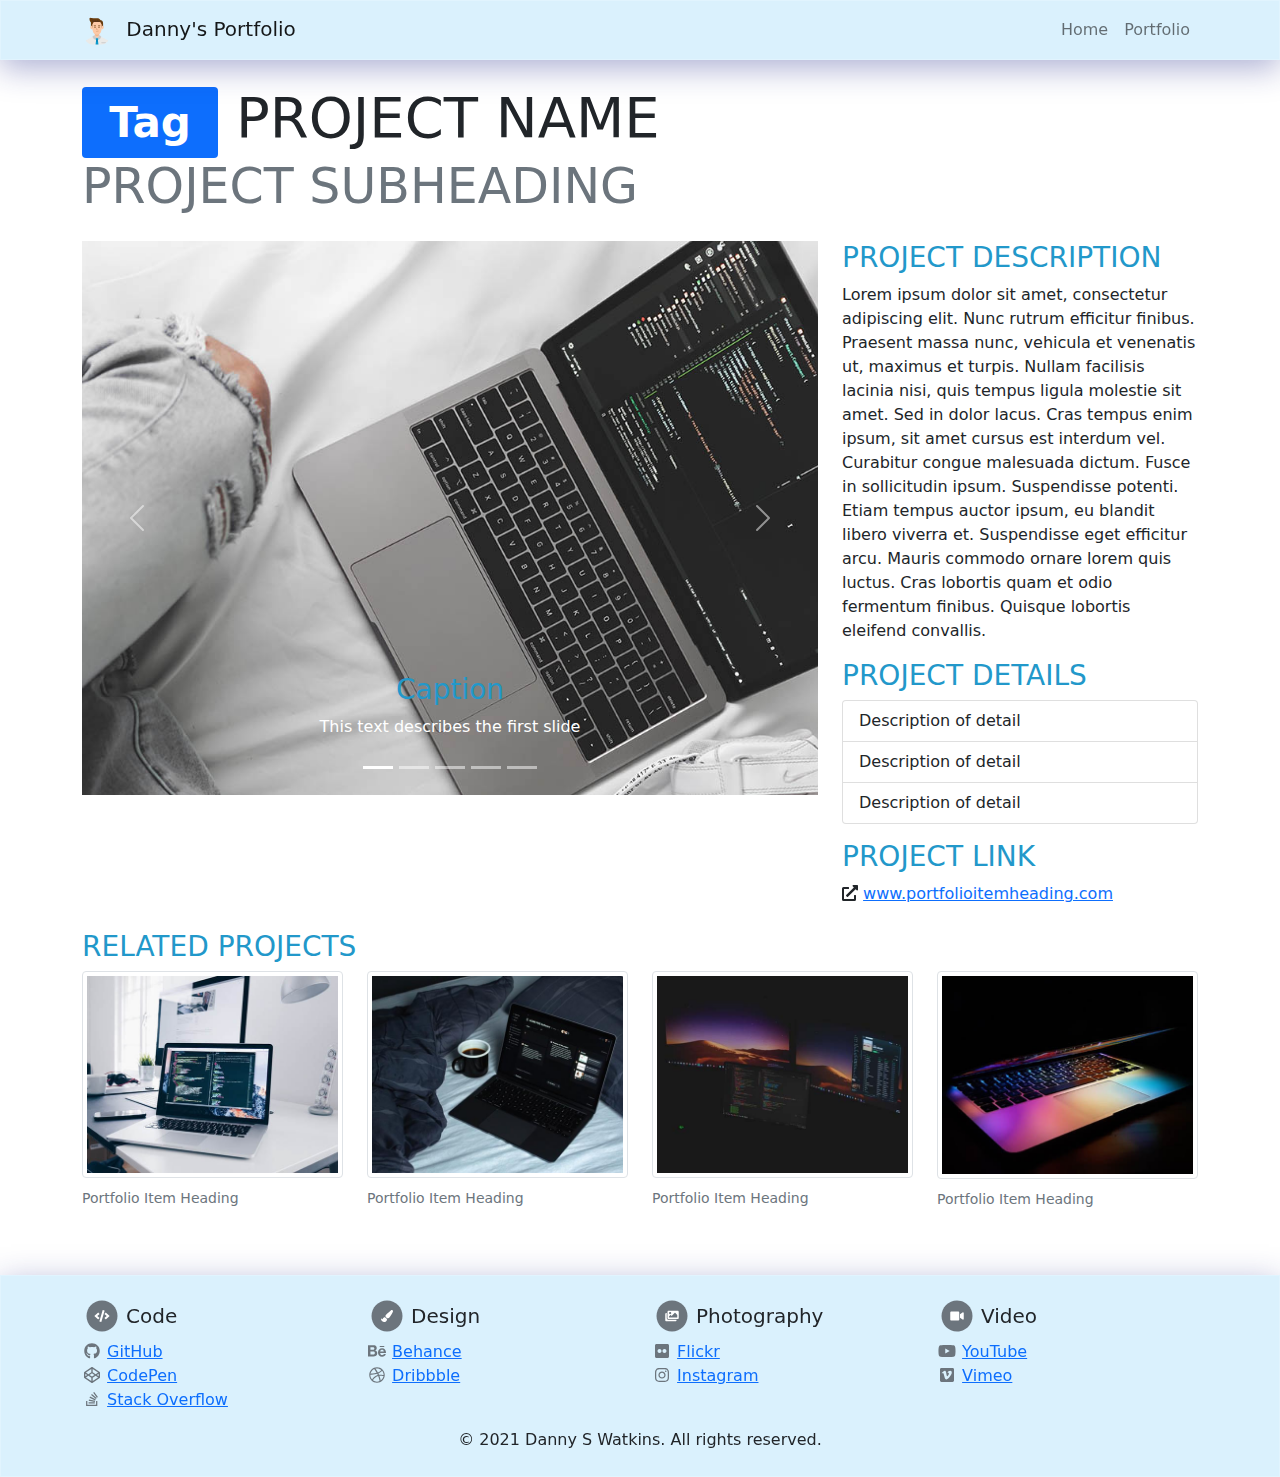
<file: portfolio-item.html>
<!DOCTYPE html>
<html>
  <head>
    <meta charset="utf-8" />
    <meta name="viewport" content="width=device-width, initial-scale=1" />
    <title>Portfolio Item - Portfolio</title>
    <link rel="stylesheet" href="css/bootstrap.min.css" />
    <!-- Custom Css Style FIle -->
    <link rel="stylesheet" href="css/style.css" />
    <script defer src="js/fontawesome-all.min.js"></script>
  </head>
  <body>
    <nav class="navbar navbar-expand-lg navbar-light nav-style">
      <div class="container">
        <a class="navbar-brand" href="index.html">
          <img
            class="rounded-circle align-middle me-2"
            style="width: 30px"
            src="img/logo.svg"
            alt="Profile Picture"
          />
          Danny's Portfolio
        </a>
        <button
          class="navbar-toggler"
          type="button"
          data-bs-toggle="collapse"
          data-bs-target="#navbar"
          aria-controls="navbar"
          aria-expanded="false"
          aria-label="Toggle navigation"
        >
          <span class="navbar-toggler-icon"></span>
        </button>
        <div class="collapse navbar-collapse" id="navbar">
          <ul class="navbar-nav ms-auto">
            <li class="nav-item">
              <a class="nav-link" href="index.html">Home</a>
            </li>
            <li class="nav-item">
              <a class="nav-link" href="portfolio-overview.html">Portfolio</a>
            </li>
          </ul>
        </div>
      </div>
    </nav>
    <div class="container mt-4">
      <h2 class="display-4 mb-4">
        <span class="badge bg-primary">Tag</span> PROJECT NAME
        <small class="d-block text-muted">PROJECT SUBHEADING</small>
      </h2>
      <div class="row mb-4">
        <div class="col-12 col-xl-8 mb-4 mb-xl-0">
          <div id="carousel" class="carousel slide" data-bs-ride="carousel">
            <ol class="carousel-indicators">
              <li
                data-bs-target="#carousel"
                data-bs-slide-to="0"
                class="active"
              ></li>
              <li data-bs-target="#carousel" data-bs-slide-to="1"></li>
              <li data-bs-target="#carousel" data-bs-slide-to="2"></li>
              <li data-bs-target="#carousel" data-bs-slide-to="3"></li>
              <li data-bs-target="#carousel" data-bs-slide-to="4"></li>
            </ol>
            <div class="carousel-inner">
              <div class="carousel-item active">
                <img
                  src="img/ph (2).jpg"
                  alt="First slide"
                  class="d-block w-100"
                />
                <div class="carousel-caption">
                  <h3>Caption</h3>
                  <p>This text describes the first slide</p>
                </div>
              </div>
              <div class="carousel-item">
                <img
                  src="img/ph (1).jpg"
                  alt="Second slide"
                  class="d-block w-100"
                />
                <div class="carousel-caption">
                  <h3>Caption</h3>
                  <p>This text describes the second slide</p>
                </div>
              </div>
              <div class="carousel-item">
                <img
                  src="img/ph (3).jpg"
                  alt="Third slide"
                  class="d-block w-100"
                />
                <div class="carousel-caption">
                  <h3>Caption</h3>
                  <p>This text describes the third slide</p>
                </div>
              </div>
              <div class="carousel-item">
                <img
                  src="img/ph (4).jpg"
                  alt="Fourth slide"
                  class="d-block w-100"
                />
                <div class="carousel-caption">
                  <h3>Caption</h3>
                  <p>This text describes the fourth slide</p>
                </div>
              </div>
              <div class="carousel-item">
                <img
                  src="img/ph (5).jpg"
                  alt="Fifth slide"
                  class="d-block w-100"
                />
                <div class="carousel-caption">
                  <h3>Caption</h3>
                  <p>This text describes the fifth slide</p>
                </div>
              </div>
            </div>
            <a
              href="#carousel"
              class="carousel-control-prev"
              role="button"
              data-bs-slide="prev"
            >
              <span
                class="carousel-control-prev-icon"
                aria-hidden="true"
              ></span>
              <span class="visually-hidden">Previous</span>
            </a>
            <a
              href="#carousel"
              class="carousel-control-next"
              role="button"
              data-bs-slide="next"
            >
              <span
                class="carousel-control-next-icon"
                aria-hidden="true"
              ></span>
              <span class="visually-hidden">Next</span>
            </a>
          </div>
        </div>
        <div class="col-12 col-xl-4">
          <h3>PROJECT DESCRIPTION</h3>
          <p>
            Lorem ipsum dolor sit amet, consectetur adipiscing elit. Nunc rutrum
            efficitur finibus. Praesent massa nunc, vehicula et venenatis ut,
            maximus et turpis. Nullam facilisis lacinia nisi, quis tempus ligula
            molestie sit amet. Sed in dolor lacus. Cras tempus enim ipsum, sit
            amet cursus est interdum vel. Curabitur congue malesuada dictum.
            Fusce in sollicitudin ipsum. Suspendisse potenti. Etiam tempus
            auctor ipsum, eu blandit libero viverra et. Suspendisse eget
            efficitur arcu. Mauris commodo ornare lorem quis luctus. Cras
            lobortis quam et odio fermentum finibus. Quisque lobortis eleifend
            convallis.
          </p>
          <h3>PROJECT DETAILS</h3>
          <ul class="list-group mb-3">
            <li class="list-group-item">Description of detail</li>
            <li class="list-group-item">Description of detail</li>
            <li class="list-group-item">Description of detail</li>
          </ul>
          <h3>PROJECT LINK</h3>
          <i class="fas fa-external-link-alt"></i>
          <a href="#0" target="_blank">www.portfolioitemheading.com</a>
        </div>
      </div>
      <h3>RELATED PROJECTS</h3>
      <div class="row mb-4">
        <div class="col-12 col-md-6 col-xl-3 mb-4">
          <a href="portfolio-item.html">
            <figure class="figure">
              <img
                class="figure-img img-fluid img-thumbnail"
                src="img/ph-item (1).jpg"
                alt="Portfolio Item Heading"
              />
              <figccaption class="figure-caption"
                >Portfolio Item Heading</figccaption
              >
            </figure>
          </a>
        </div>
        <div class="col-12 col-md-6 col-xl-3 mb-4">
          <a href="portfolio-item.html">
            <figure class="figure">
              <img
                class="figure-img img-fluid img-thumbnail"
                src="img/ph-item (2).jpg"
                alt="Portfolio Item Heading"
              />
              <figccaption class="figure-caption"
                >Portfolio Item Heading</figccaption
              >
            </figure>
          </a>
        </div>
        <div class="col-12 col-md-6 col-xl-3 mb-4">
          <a href="portfolio-item.html">
            <figure class="figure">
              <img
                class="figure-img img-fluid img-thumbnail"
                src="img/ph-item (3).jpg"
                alt="Portfolio Item Heading"
              />
              <figccaption class="figure-caption"
                >Portfolio Item Heading</figccaption
              >
            </figure>
          </a>
        </div>
        <div class="col-12 col-md-6 col-xl-3 mb-4">
          <a href="portfolio-item.html">
            <figure class="figure">
              <img
                class="figure-img img-fluid img-thumbnail"
                src="img/ph-item (5).jpg"
                alt="Portfolio Item Heading"
              />
              <figccaption class="figure-caption"
                >Portfolio Item Heading</figccaption
              >
            </figure>
          </a>
        </div>
      </div>
    </div>
    <footer class="nav-style py-4">
      <div class="container">
        <div class="row">
          <div class="col-12 col-md-6 col-xl-3">
            <div class="d-flex align-items-center mb-2">
              <div class="fa-layers fa-fw fa-2x me-1">
                <i class="fas fa-circle text-muted"></i>
                <i
                  class="fas fa-code text-white"
                  data-fa-transform="shrink-10"
                ></i>
              </div>
              <h5 class="m-0">Code</h5>
            </div>
            <ul class="list-unstyled">
              <li>
                <i class="fab fa-fw fa-github text-muted"></i>
                <a href="#0">GitHub</a>
              </li>
              <li>
                <i class="fab fa-fw fa-codepen text-muted"></i>
                <a href="#0">CodePen</a>
              </li>
              <li>
                <i class="fab fa-fw fa-stack-overflow text-muted"></i>
                <a href="#0">Stack Overflow</a>
              </li>
            </ul>
          </div>
          <div class="col-12 col-md-6 col-xl-3">
            <div class="d-flex align-items-center mb-2">
              <div class="fa-layers fa-fw fa-2x me-1">
                <i class="fas fa-circle text-muted"></i>
                <i
                  class="fas fa-paint-brush text-white"
                  data-fa-transform="shrink-10"
                ></i>
              </div>
              <h5 class="m-0">Design</h5>
            </div>
            <ul class="list-unstyled">
              <li>
                <i class="fab fa-fw fa-behance text-muted"></i>
                <a href="#0">Behance</a>
              </li>
              <li>
                <i class="fab fa-fw fa-dribbble text-muted"></i>
                <a href="#0">Dribbble</a>
              </li>
            </ul>
          </div>
          <div class="col-12 col-md-6 col-xl-3">
            <div class="d-flex align-items-center mb-2">
              <div class="fa-layers fa-fw fa-2x me-1">
                <i class="fas fa-circle text-muted"></i>
                <i
                  class="fas fa-images text-white"
                  data-fa-transform="shrink-10"
                ></i>
              </div>
              <h5 class="m-0">Photography</h5>
            </div>
            <ul class="list-unstyled">
              <li>
                <i class="fab fa-fw fa-flickr text-muted"></i>
                <a href="#0">Flickr</a>
              </li>
              <li>
                <i class="fab fa-fw fa-instagram text-muted"></i>
                <a href="#0">Instagram</a>
              </li>
            </ul>
          </div>
          <div class="col-12 col-md-6 col-xl-3">
            <div class="d-flex align-items-center mb-2">
              <div class="fa-layers fa-fw fa-2x me-1">
                <i class="fas fa-circle text-muted"></i>
                <i
                  class="fas fa-video text-white"
                  data-fa-transform="shrink-10"
                ></i>
              </div>
              <h5 class="m-0">Video</h5>
            </div>
            <ul class="list-unstyled">
              <li>
                <i class="fab fa-fw fa-youtube text-muted"></i>
                <a href="#0">YouTube</a>
              </li>
              <li>
                <i class="fab fa-fw fa-vimeo text-muted"></i>
                <a href="#0">Vimeo</a>
              </li>
            </ul>
          </div>
        </div>
        <p class="text-center mb-0">
          &copy; 2021 Danny S Watkins. All rights reserved.
        </p>
      </div>
    </footer>
    <script src="js/bootstrap.bundle.min.js"></script>
  </body>
</html>
</file>
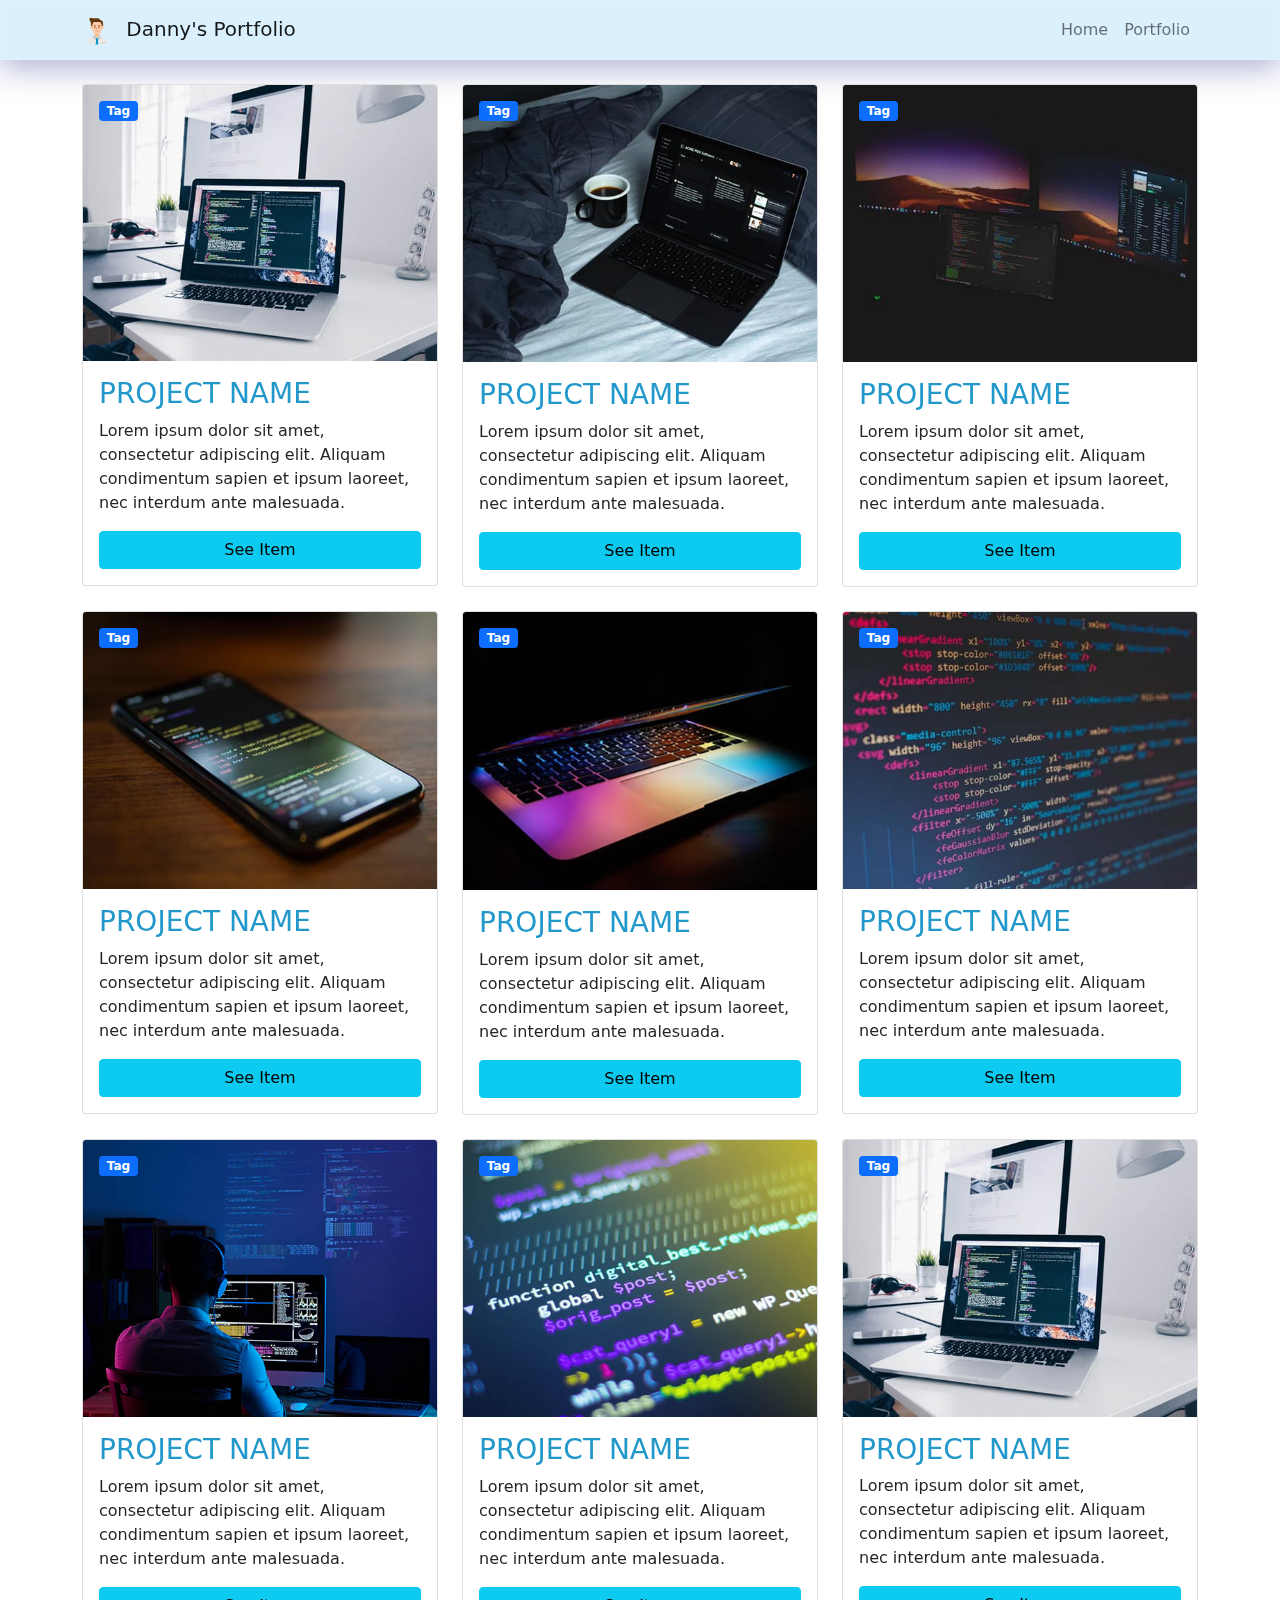
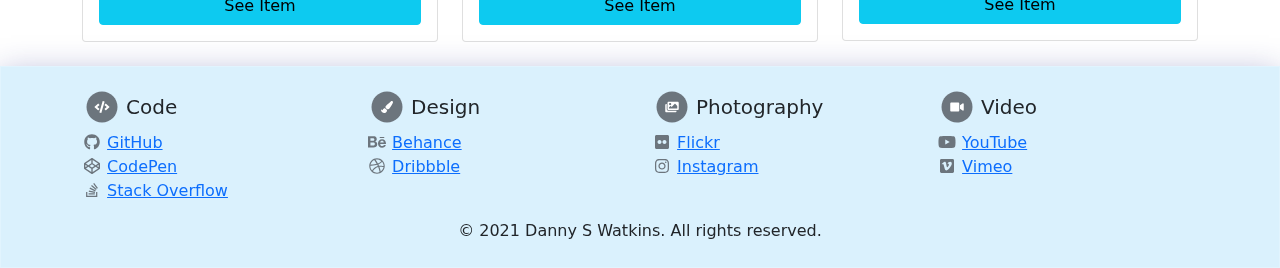
<file: portfolio-overview.html>
<!DOCTYPE html>
<html>
  <head>
    <meta charset="utf-8" />
    <meta name="viewport" content="width=device-width, initial-scale=1" />
    <title>Portfolio Overview - Portfolio</title>
    <link rel="stylesheet" href="css/bootstrap.min.css" />
    <!-- Custom Css Style FIle -->
    <link rel="stylesheet" href="css/style.css" />
    <script defer src="js/fontawesome-all.min.js"></script>
  </head>
  <body>
    <!-- Navigation Bar -->
    <nav class="navbar navbar-expand-lg navbar-light nav-style">
      <div class="container">
        <a class="navbar-brand" href="index.html">
          <img
            class="rounded-circle align-middle me-2"
            style="width: 30px"
            src="img/logo.svg"
            alt="Profile Picture"
          />
          Danny's Portfolio
        </a>
        <button
          class="navbar-toggler"
          type="button"
          data-bs-toggle="collapse"
          data-bs-target="#navbar"
          aria-controls="navbar"
          aria-expanded="false"
          aria-label="Toggle navigation"
        >
          <span class="navbar-toggler-icon"></span>
        </button>
        <div class="collapse navbar-collapse" id="navbar">
          <ul class="navbar-nav ms-auto">
            <li class="nav-item">
              <a class="nav-link" href="index.html">Home</a>
            </li>
            <li class="nav-item active" aria-current="page">
              <a class="nav-link" href="portfolio-overview.html">Portfolio</a>
            </li>
          </ul>
        </div>
      </div>
    </nav>

    <!-- Portfolio Container -->
    <div class="container mt-4">
      <div class="row">
        <div class="col-12 col-md-6 col-xl-4 mb-4">
          <div class="card">
            <div class="badge bg-primary position-absolute mt-3 ms-3">Tag</div>
            <img
              class="card-img-top"
              src="img/ph-item (1).jpg"
              alt="PROJECT NAME"
            />
            <div class="card-body">
              <h3 class="card-title">PROJECT NAME</h3>
              <p class="card-text">
                Lorem ipsum dolor sit amet, consectetur adipiscing elit. Aliquam
                condimentum sapien et ipsum laoreet, nec interdum ante
                malesuada.
              </p>
              <a
                href="portfolio-item.html"
                class="btn btn-info w-100 stretched-link"
                >See Item</a
              >
            </div>
          </div>
        </div>
        <div class="col-12 col-md-6 col-xl-4 mb-4">
          <div class="card">
            <div class="badge bg-primary position-absolute mt-3 ms-3">Tag</div>
            <img
              class="card-img-top"
              src="img/ph-item (2).jpg"
              alt="PROJECT NAME"
            />
            <div class="card-body">
              <h3 class="card-title">PROJECT NAME</h3>
              <p class="card-text">
                Lorem ipsum dolor sit amet, consectetur adipiscing elit. Aliquam
                condimentum sapien et ipsum laoreet, nec interdum ante
                malesuada.
              </p>
              <a
                href="portfolio-item.html"
                class="btn btn-info w-100 stretched-link"
                >See Item</a
              >
            </div>
          </div>
        </div>
        <div class="col-12 col-md-6 col-xl-4 mb-4">
          <div class="card">
            <div class="badge bg-primary position-absolute mt-3 ms-3">Tag</div>
            <img
              class="card-img-top"
              src="img/ph-item (3).jpg"
              alt="PROJECT NAME"
            />
            <div class="card-body">
              <h3 class="card-title">PROJECT NAME</h3>
              <p class="card-text">
                Lorem ipsum dolor sit amet, consectetur adipiscing elit. Aliquam
                condimentum sapien et ipsum laoreet, nec interdum ante
                malesuada.
              </p>
              <a
                href="portfolio-item.html"
                class="btn btn-info w-100 stretched-link"
                >See Item</a
              >
            </div>
          </div>
        </div>
        <div class="col-12 col-md-6 col-xl-4 mb-4">
          <div class="card">
            <div class="badge bg-primary position-absolute mt-3 ms-3">Tag</div>
            <img
              class="card-img-top"
              src="img/ph-item (4).jpg"
              alt="PROJECT NAME"
            />
            <div class="card-body">
              <h3 class="card-title">PROJECT NAME</h3>
              <p class="card-text">
                Lorem ipsum dolor sit amet, consectetur adipiscing elit. Aliquam
                condimentum sapien et ipsum laoreet, nec interdum ante
                malesuada.
              </p>
              <a
                href="portfolio-item.html"
                class="btn btn-info w-100 stretched-link"
                >See Item</a
              >
            </div>
          </div>
        </div>
        <div class="col-12 col-md-6 col-xl-4 mb-4">
          <div class="card">
            <div class="badge bg-primary position-absolute mt-3 ms-3">Tag</div>
            <img
              class="card-img-top"
              src="img/ph-item (5).jpg"
              alt="PROJECT NAME"
            />
            <div class="card-body">
              <h3 class="card-title">PROJECT NAME</h3>
              <p class="card-text">
                Lorem ipsum dolor sit amet, consectetur adipiscing elit. Aliquam
                condimentum sapien et ipsum laoreet, nec interdum ante
                malesuada.
              </p>
              <a
                href="portfolio-item.html"
                class="btn btn-info w-100 stretched-link"
                >See Item</a
              >
            </div>
          </div>
        </div>
        <div class="col-12 col-md-6 col-xl-4 mb-4">
          <div class="card">
            <div class="badge bg-primary position-absolute mt-3 ms-3">Tag</div>
            <img
              class="card-img-top"
              src="img/ph-item (6).jpg"
              alt="PROJECT NAME"
            />
            <div class="card-body">
              <h3 class="card-title">PROJECT NAME</h3>
              <p class="card-text">
                Lorem ipsum dolor sit amet, consectetur adipiscing elit. Aliquam
                condimentum sapien et ipsum laoreet, nec interdum ante
                malesuada.
              </p>
              <a
                href="portfolio-item.html"
                class="btn btn-info w-100 stretched-link"
                >See Item</a
              >
            </div>
          </div>
        </div>
        <div class="col-12 col-md-6 col-xl-4 mb-4">
          <div class="card">
            <div class="badge bg-primary position-absolute mt-3 ms-3">Tag</div>
            <img
              class="card-img-top"
              src="img/ph-item (7).jpg"
              alt="PROJECT NAME"
            />
            <div class="card-body">
              <h3 class="card-title">PROJECT NAME</h3>
              <p class="card-text">
                Lorem ipsum dolor sit amet, consectetur adipiscing elit. Aliquam
                condimentum sapien et ipsum laoreet, nec interdum ante
                malesuada.
              </p>
              <a
                href="portfolio-item.html"
                class="btn btn-info w-100 stretched-link"
                >See Item</a
              >
            </div>
          </div>
        </div>
        <div class="col-12 col-md-6 col-xl-4 mb-4">
          <div class="card">
            <div class="badge bg-primary position-absolute mt-3 ms-3">Tag</div>
            <img
              class="card-img-top"
              src="img/ph-item (8).jpg"
              alt="PROJECT NAME"
            />
            <div class="card-body">
              <h3 class="card-title">PROJECT NAME</h3>
              <p class="card-text">
                Lorem ipsum dolor sit amet, consectetur adipiscing elit. Aliquam
                condimentum sapien et ipsum laoreet, nec interdum ante
                malesuada.
              </p>
              <a
                href="portfolio-item.html"
                class="btn btn-info w-100 stretched-link"
                >See Item</a
              >
            </div>
          </div>
        </div>
        <div class="col-12 col-md-6 col-xl-4 mb-4">
          <div class="card">
            <div class="badge bg-primary position-absolute mt-3 ms-3">Tag</div>
            <img
              class="card-img-top"
              src="img/ph-item (1).jpg"
              alt="PROJECT NAME"
            />
            <div class="card-body">
              <h3 class="card-title">PROJECT NAME</h3>
              <p class="card-text">
                Lorem ipsum dolor sit amet, consectetur adipiscing elit. Aliquam
                condimentum sapien et ipsum laoreet, nec interdum ante
                malesuada.
              </p>
              <a
                href="portfolio-item.html"
                class="btn btn-info w-100 stretched-link"
                >See Item</a
              >
            </div>
          </div>
        </div>
      </div>
    </div>
    <footer class="nav-style py-4">
      <div class="container">
        <div class="row">
          <div class="col-12 col-md-6 col-xl-3">
            <div class="d-flex align-items-center mb-2">
              <div class="fa-layers fa-fw fa-2x me-1">
                <i class="fas fa-circle text-muted"></i>
                <i
                  class="fas fa-code text-white"
                  data-fa-transform="shrink-10"
                ></i>
              </div>
              <h5 class="m-0">Code</h5>
            </div>
            <ul class="list-unstyled">
              <li>
                <i class="fab fa-fw fa-github text-muted"></i>
                <a href="#0">GitHub</a>
              </li>
              <li>
                <i class="fab fa-fw fa-codepen text-muted"></i>
                <a href="#0">CodePen</a>
              </li>
              <li>
                <i class="fab fa-fw fa-stack-overflow text-muted"></i>
                <a href="#0">Stack Overflow</a>
              </li>
            </ul>
          </div>
          <div class="col-12 col-md-6 col-xl-3">
            <div class="d-flex align-items-center mb-2">
              <div class="fa-layers fa-fw fa-2x me-1">
                <i class="fas fa-circle text-muted"></i>
                <i
                  class="fas fa-paint-brush text-white"
                  data-fa-transform="shrink-10"
                ></i>
              </div>
              <h5 class="m-0">Design</h5>
            </div>
            <ul class="list-unstyled">
              <li>
                <i class="fab fa-fw fa-behance text-muted"></i>
                <a href="#0">Behance</a>
              </li>
              <li>
                <i class="fab fa-fw fa-dribbble text-muted"></i>
                <a href="#0">Dribbble</a>
              </li>
            </ul>
          </div>
          <div class="col-12 col-md-6 col-xl-3">
            <div class="d-flex align-items-center mb-2">
              <div class="fa-layers fa-fw fa-2x me-1">
                <i class="fas fa-circle text-muted"></i>
                <i
                  class="fas fa-images text-white"
                  data-fa-transform="shrink-10"
                ></i>
              </div>
              <h5 class="m-0">Photography</h5>
            </div>
            <ul class="list-unstyled">
              <li>
                <i class="fab fa-fw fa-flickr text-muted"></i>
                <a href="#0">Flickr</a>
              </li>
              <li>
                <i class="fab fa-fw fa-instagram text-muted"></i>
                <a href="#0">Instagram</a>
              </li>
            </ul>
          </div>
          <div class="col-12 col-md-6 col-xl-3">
            <div class="d-flex align-items-center mb-2">
              <div class="fa-layers fa-fw fa-2x me-1">
                <i class="fas fa-circle text-muted"></i>
                <i
                  class="fas fa-video text-white"
                  data-fa-transform="shrink-10"
                ></i>
              </div>
              <h5 class="m-0">Video</h5>
            </div>
            <ul class="list-unstyled">
              <li>
                <i class="fab fa-fw fa-youtube text-muted"></i>
                <a href="#0">YouTube</a>
              </li>
              <li>
                <i class="fab fa-fw fa-vimeo text-muted"></i>
                <a href="#0">Vimeo</a>
              </li>
            </ul>
          </div>
        </div>
        <p class="text-center mb-0">
          &copy; 2021 Danny S Watkins. All rights reserved.
        </p>
      </div>
    </footer>
    <script src="js/bootstrap.bundle.min.js"></script>
  </body>
</html>
</file>
<file: css/style.css>
.background {
  position: absolute;

  display: block;

  top: 0;

  left: 0;

  z-index: 0;
}

.nav-style {
  background: rgba(69, 187, 244, 0.2);
  box-shadow: 0 8px 32px 0 rgba(31, 38, 135, 0.37);
  backdrop-filter: blur(4px);
  -webkit-backdrop-filter: blur(4px);
  border: 1px solid rgba(255, 255, 255, 0.18);
}
.heading-color,
h3 {
  color: #2298ca;
}
</file>
